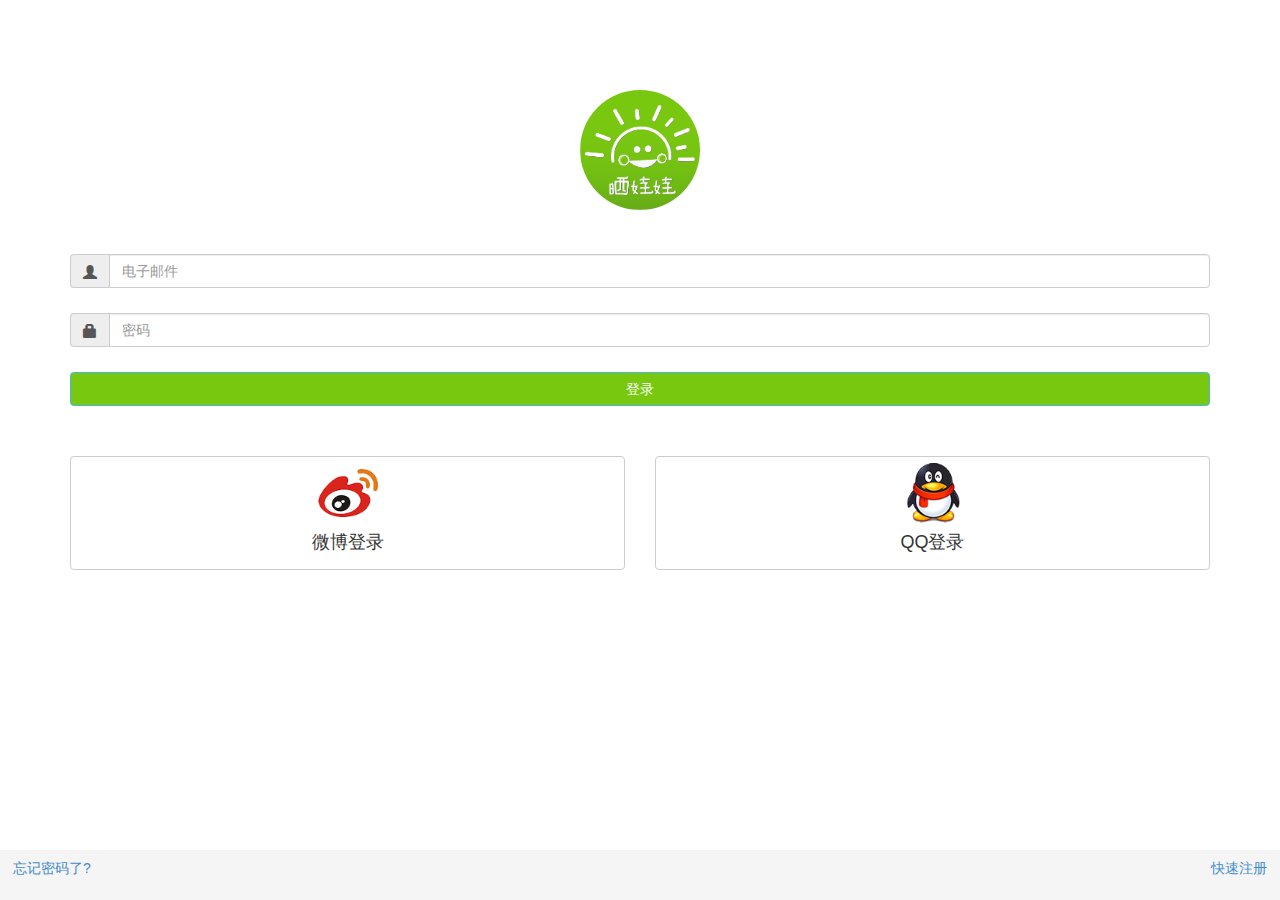
<file: index.html>
<html>
	<head>
		<meta charset="utf-8">
		<meta name="viewport" content="width=device-width, initial-scale=1">
		<title>Login</title>
		<link rel="stylesheet" href="css\bootstrap.css">
		<link rel="stylesheet" href="css\style.css">
	</head>

	<body>
		<div class="container" style="top:10%; position: relative;">
			<div class="row">
				<img src="res/logo.png" class="img-circle img-responsive" alt="Responsive image"
				style="width: 120px; height: 120px; position:relative; margin: 0 auto 44px;"/>
			</div>
			<form action="timeline.html">
				<div class="form-group">
					<div class="input-group" style="margin-bottom: 25px">
						<span class="input-group-addon"><i class="glyphicon glyphicon-user"></i></span>
						<input name="user" type="text" 	class="form-control input-shaiwawa" placeholder="电子邮件" required>
					</div>

					<div style="margin-bottom: 25px" class="input-group">
						<span class="input-group-addon"><i class="glyphicon glyphicon-lock"></i></span>
						<input type="password" class="form-control input-shaiwawa"  placeholder="密码" required>
					</div>
				</div>
				<button class="btn btn-info btn-block login comp-shaiwawa" type="submit">
					登录
				</button>
			</form>
			<div class="row" style="margin-top: 50px">
				<div class="col-xs-6">
					<a class="btn btn-default btn-block"> <img src="res\weibo.png" class="social-logo-icon" /> <h4>微博登录</h4> <a>
				</div>

				<div class="col-xs-6">
					<a class="btn btn-default btn-block"> <img src="res\qq.png" class="social-logo-icon"/> <h4>QQ登录</h4> <a>
				</div>
			</div>
		</div>

		<div class="navbar navbar-fixed-bottom">
			<a class="btn pull-left"> 忘记密码了? </a>
			<b> <a href="register.html" class="btn btn default pull-right"> 快速注册 </a> </b>
		</div>
		

	</body>
</html>
</file>
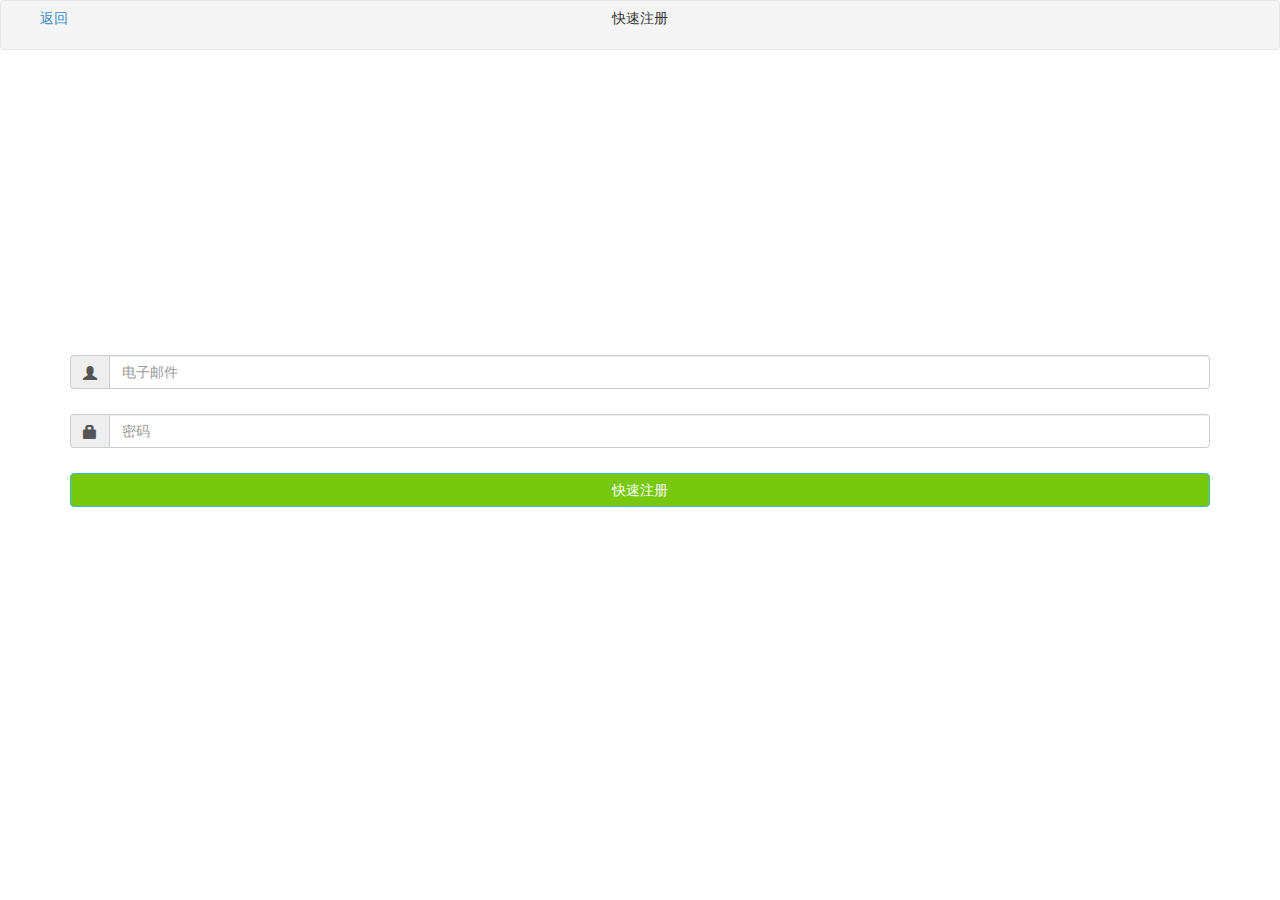
<file: register.html>
<html>
	<head>
		<meta charset="utf-8">
		<meta name="viewport" content="width=device-width, initial-scale=1">
		<title>Login</title>
		<link rel="stylesheet" href="css\bootstrap.css">
		<link rel="stylesheet" href="css\style.css">
	</head>

	<body>
		<div class="container-fluid">
			<div class="row">
			<div class="navbar navbar-default navbar-top">
				<span> <a href="index.html" class="col-xs-1 btn">返回</a> <b>
					<p class="col-xs-10 btn">
						快速注册
					</p></b> </span>
			</div>
		</div></div>

		<div class="container">
			<div style="margin-top:25%"></div>

			<form>
				<div class="input-group" style="margin-bottom: 25px">
					<span class="input-group-addon"><i class="glyphicon glyphicon-user"></i></span>
					<input name="user" type="text" 	class="form-control input-shaiwawa" placeholder="电子邮件">
				</div>

				<div style="margin-bottom: 25px" class="input-group">
					<span class="input-group-addon"><i class="glyphicon glyphicon-lock"></i></span>
					<input type="password" class="form-control input-shaiwawa"  placeholder="密码">
				</div>
				<button class="btn btn-info btn-block login comp-shaiwawa" type="submit">
					快速注册
				</button>
			</form>

		</div>
	</body>
</html>
</file>
